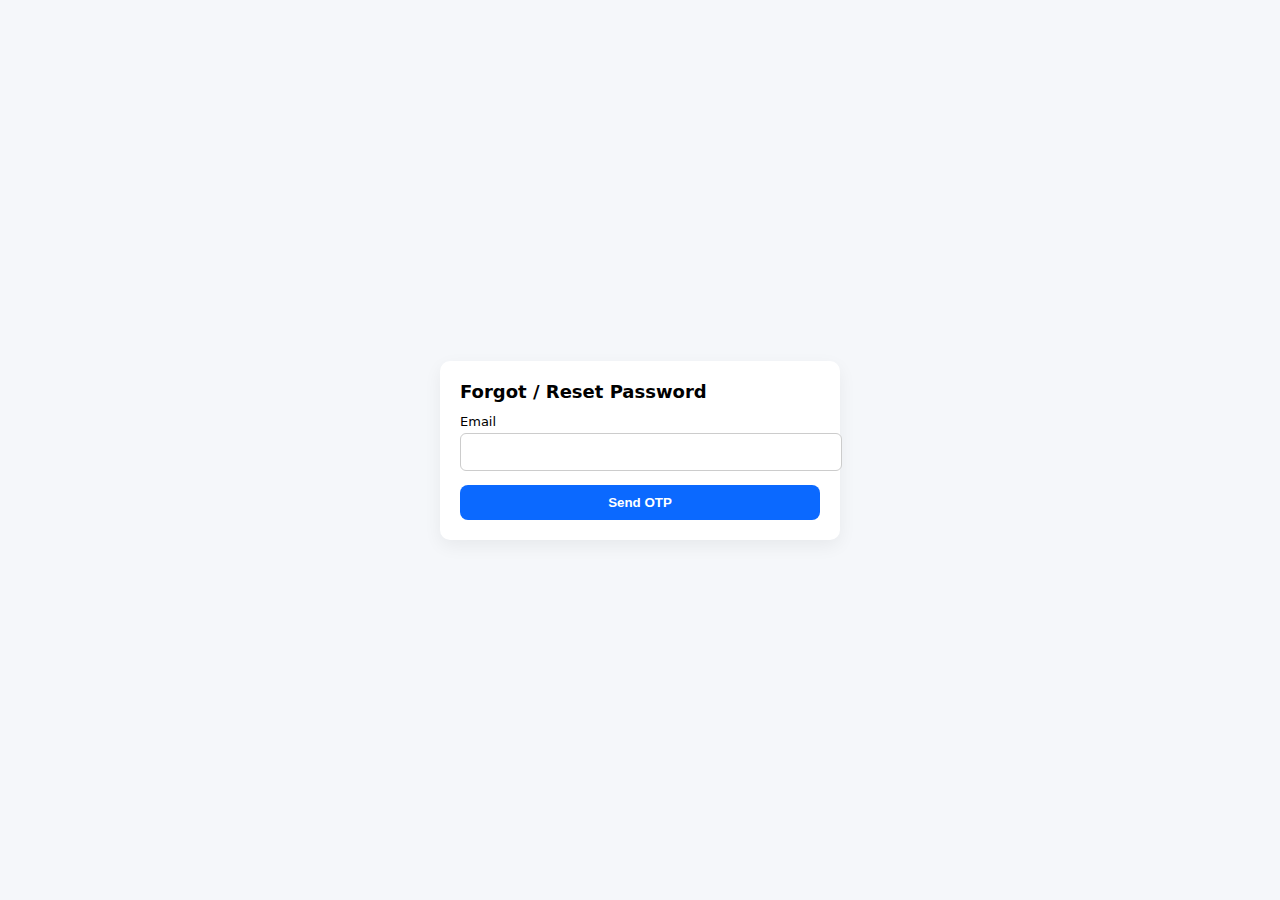
<file: forgot-reset.html>
<!doctype html>
<html lang="en">
<head>
  <meta charset="utf-8"/>
  <meta name="viewport" content="width=device-width,initial-scale=1"/>
  <title>Forgot / Reset Password</title>
  <style>
    body { font-family: system-ui, sans-serif; display:flex; height:100vh; align-items:center; justify-content:center; background:#f5f7fa; margin:0 }
    .card { width:360px; background:#fff; padding:20px; border-radius:10px; box-shadow:0 6px 18px rgba(0,0,0,.06) }
    h1 { font-size:18px; margin:0 0 12px }
    label { display:block; margin:8px 0 4px; font-size:13px }
    input { width:100%; padding:10px; border:1px solid #ccc; border-radius:6px; font-size:14px }
    button { margin-top:14px; width:100%; padding:10px; border:0; border-radius:8px; background:#0b69ff; color:#fff; font-weight:600; cursor:pointer }
    .msg { margin-top:12px; padding:10px; border-radius:6px; font-size:13px; display:none }
    .msg.error { background:#ffecec; color:#b00020 }
    .msg.info { background:#eef6ff; color:#083d77 }
  </style>
</head>
<body>
  <div class="card">
    <h1>Forgot / Reset Password</h1>

    <div id="step1">
      <label>Email</label>
      <input id="email" type="email"/>
      <button id="sendOtp">Send OTP</button>
    </div>

    <div id="step2" style="display:none">
      <label>OTP</label>
      <input id="otp" type="text"/>
      <label>New password</label>
      <input id="pw" type="password"/>
      <label>Confirm password</label>
      <input id="pw2" type="password"/>
      <button id="resetBtn">Reset Password</button>
    </div>

    <div id="msg" class="msg"></div>
  </div>

  <script>
    const emailEl = document.getElementById('email');
    const otpEl = document.getElementById('otp');
    const pwEl = document.getElementById('pw');
    const pw2El = document.getElementById('pw2');
    const sendOtpBtn = document.getElementById('sendOtp');
    const resetBtn = document.getElementById('resetBtn');
    const msg = document.getElementById('msg');
    const step1 = document.getElementById('step1');
    const step2 = document.getElementById('step2');

    function showMsg(text, type='info') {
      msg.textContent = text;
      msg.className = 'msg ' + type;
      msg.style.display = 'block';
    }

    sendOtpBtn.onclick = async () => {
      const email = emailEl.value.trim();
      if(!email) return showMsg('Enter email','error');
      showMsg('Sending OTP...','info');
      try {
        const res = await fetch('/auth/forgot', {
          method:'POST',
          headers:{'Content-Type':'application/json'},
          body:JSON.stringify({ email })
        });
        if(res.ok){
          showMsg('OTP sent to your email.','info');
          step1.style.display = 'none';
          step2.style.display = 'block';
        } else {
          const err = await res.json().catch(()=>({error:'Failed'}));
          showMsg(err.error || 'Error','error');
        }
      } catch(e){ showMsg('Network error','error'); }
    };

    resetBtn.onclick = async () => {
      const email = emailEl.value.trim();
      const otp = otpEl.value.trim();
      const pw = pwEl.value.trim();
      const pw2 = pw2El.value.trim();
      if(pw.length<8) return showMsg('Password must be 8+ chars','error');
      if(pw!==pw2) return showMsg('Passwords do not match','error');
      showMsg('Resetting...','info');
      try {
        const res = await fetch('/auth/reset', {
          method:'POST',
          headers:{'Content-Type':'application/json'},
          body:JSON.stringify({ email, otp, password:pw })
        });
        if(res.ok){
          showMsg('Password reset successful. Now login.','info');
        } else {
          const err = await res.json().catch(()=>({error:'Failed'}));
          showMsg(err.error || 'Error','error');
        }
      } catch(e){ showMsg('Network error','error'); }
    };
  </script>
</body>
</html>
</file>
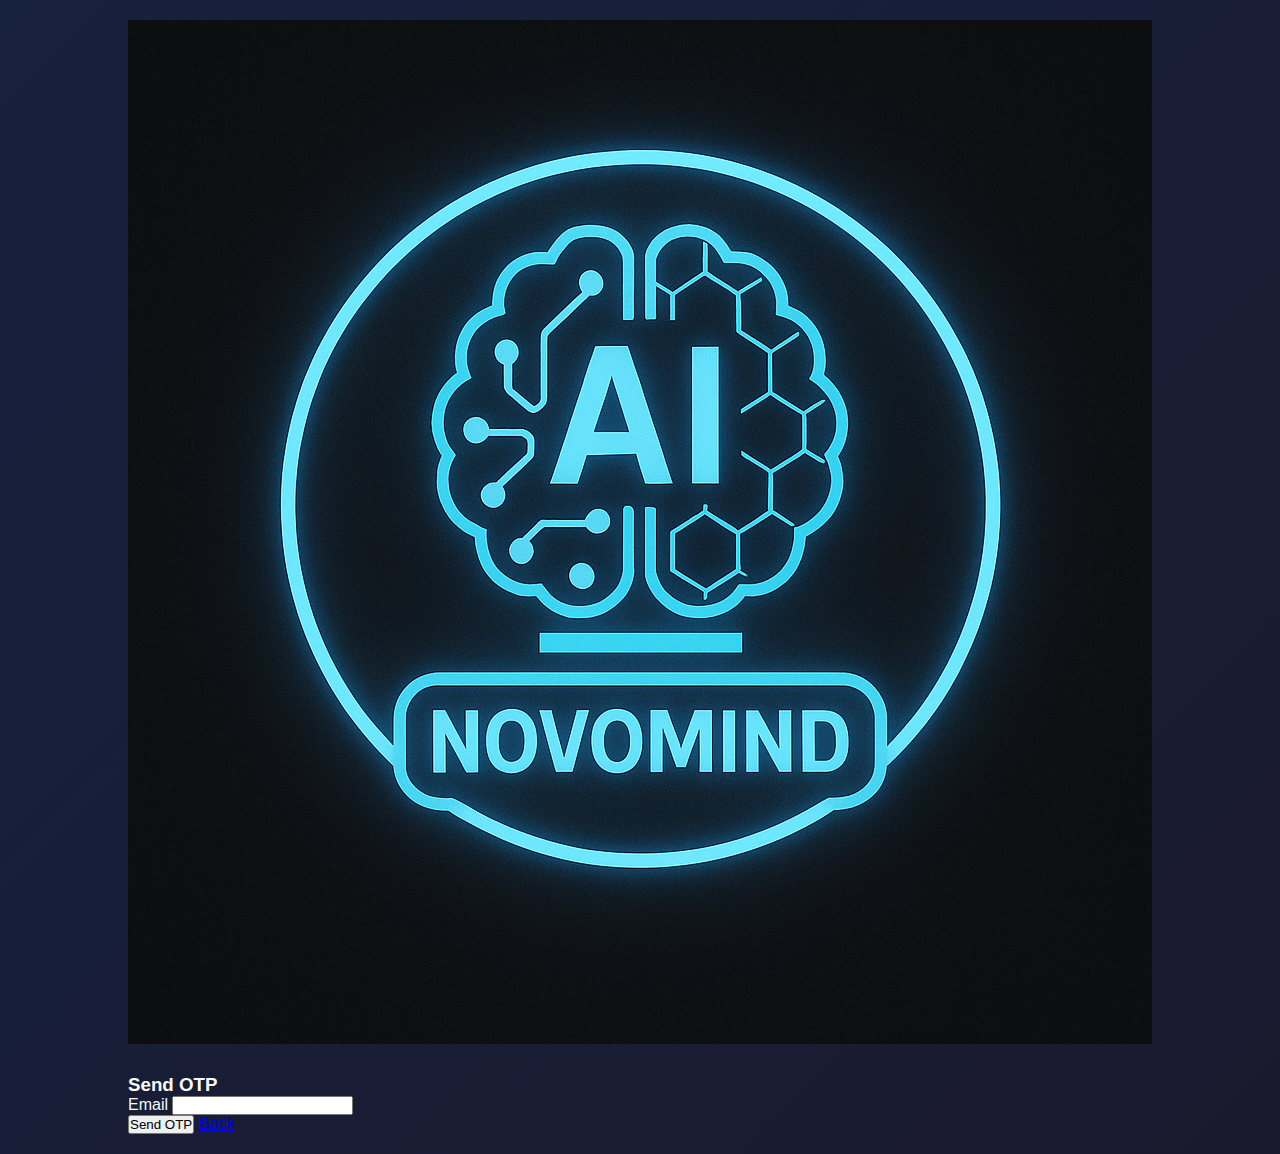
<file: forgot.html>
<!doctype html>
<html lang="en">
<head>
  <meta charset="utf-8"/>
  <meta name="viewport" content="width=device-width,initial-scale=1"/>
  <title>Forgot — NovaMind</title>
  <link rel="stylesheet" href="css/style.css">
</head>
<body>
  <div class="auth-wrap">
    <div class="auth-card glow">
      <img src="assets/logo.png" class="logo" alt="NovaMind">
      <h3>Send OTP</h3>

      <div id="alert" class="alert" style="display:none;"></div>

      <label>Email
        <input id="fp-email" type="email" required>
      </label>

      <div class="row">
        <button id="sendReset" class="btn primary">Send OTP</button>
        <a href="login.html" class="btn ghost">Back</a>
      </div>
    </div>
  </div>

<script>
/*
  Frontend forgot page: calls backend /api/forgot
  - Change API_BASE to your deployed backend URL in production.
*/
const API_BASE = (window.location.hostname === 'localhost' || window.location.hostname === '127.0.0.1')
  ? 'http://localhost:3000'
  : 'https://YOUR_BACKEND_URL_HERE'; // <-- replace after deploy

function showAlert(msg, type = 'error') {
  const el = document.getElementById('alert');
  el.style.display = 'block';
  el.textContent = msg;
  el.className = 'alert ' + (type === 'success' ? 'alert-success' : 'alert-error');
}
function clearAlert() {
  const el = document.getElementById('alert');
  el.style.display = 'none';
  el.textContent = '';
  el.className = 'alert';
}

document.getElementById('sendReset').addEventListener('click', async () => {
  clearAlert();
  const email = document.getElementById('fp-email').value.trim();
  if (!email) return showAlert('Enter email');

  try {
    const res = await fetch(`${API_BASE}/api/forgot`, {
      method: 'POST',
      headers: { 'Content-Type': 'application/json' },
      body: JSON.stringify({ email })
    });
    const json = await res.json();
    if (!res.ok) {
      // server returned an error object
      const msg = json && (json.error || json.message) ? (json.error || json.message) : 'Failed to send OTP';
      return showAlert(msg);
    }
    showAlert(json.message || 'OTP sent. Check your inbox', 'success');

    // Optionally navigate user to a reset page where they can input OTP & new password
    // setTimeout(() => location.href = 'forgot-reset.html', 1500);

  } catch (err) {
    console.error('Network error', err);
    showAlert('Network error. Try again later.');
  }
});
</script>
</body>
</html>
</file>
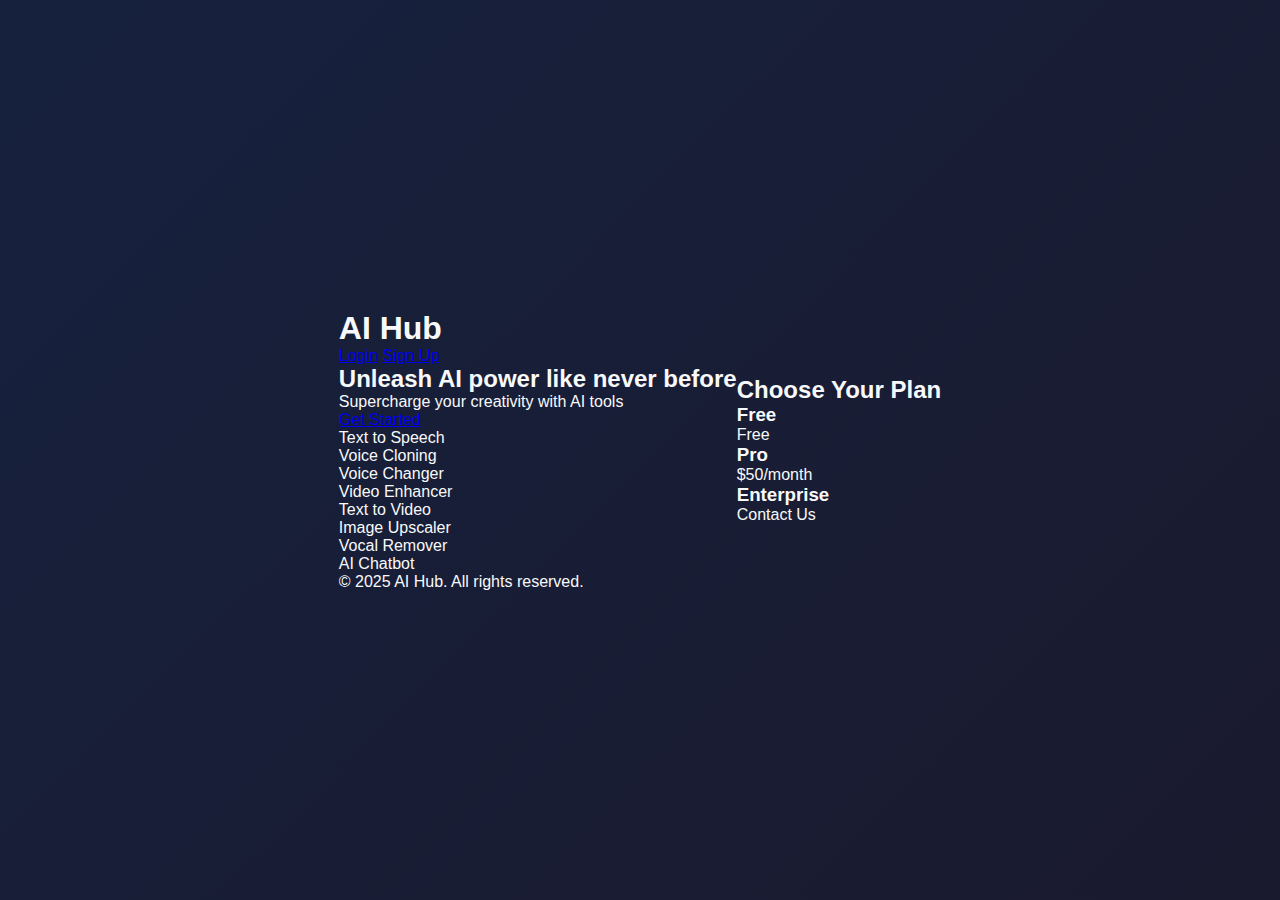
<file: landing.html>
<!DOCTYPE html>
<html lang="en">
<head>
  <meta charset="UTF-8">
  <title>AI Hub – Unleash the Power</title>
  <link rel="stylesheet" href="css/style.css">
</head>
<body>
  <div class="container">
    <header>
      <h1 class="glow">AI Hub</h1>
      <nav>
        <a href="login.html" class="btn-glow">Login</a>
        <a href="signup.html" class="btn-glow">Sign Up</a>
      </nav>
    </header>

    <section class="hero">
      <h2 class="tagline">Unleash AI power like never before</h2>
      <p class="subtext">Supercharge your creativity with AI tools</p>
      <a href="#tools" class="btn-start">Get Started</a>
    </section>

    <section id="tools" class="tools-grid">
      <div class="tool-box">Text to Speech</div>
      <div class="tool-box">Voice Cloning</div>
      <div class="tool-box">Voice Changer</div>
      <div class="tool-box">Video Enhancer</div>
      <div class="tool-box">Text to Video</div>
      <div class="tool-box">Image Upscaler</div>
      <div class="tool-box">Vocal Remover</div>
      <div class="tool-box">AI Chatbot</div>
    </section>

    <footer>
      <p>&copy; 2025 AI Hub. All rights reserved.</p>
    </footer>
  </div>

  <section class="payment-section">
  <h2 class="section-heading">Choose Your Plan</h2>
  <div class="payment-grid">
    <div class="plan-card">
      <h3>Free</h3>
      <p>Free</p>
    </div>
    <div class="plan-card glow-plan">
      <h3>Pro</h3>
      <p>$50/month</p>
    </div>
    <div class="plan-card">
      <h3>Enterprise</h3>
      <p>Contact Us</p>
    </div>
  </div>
</section>
</body>
</html>
</file>
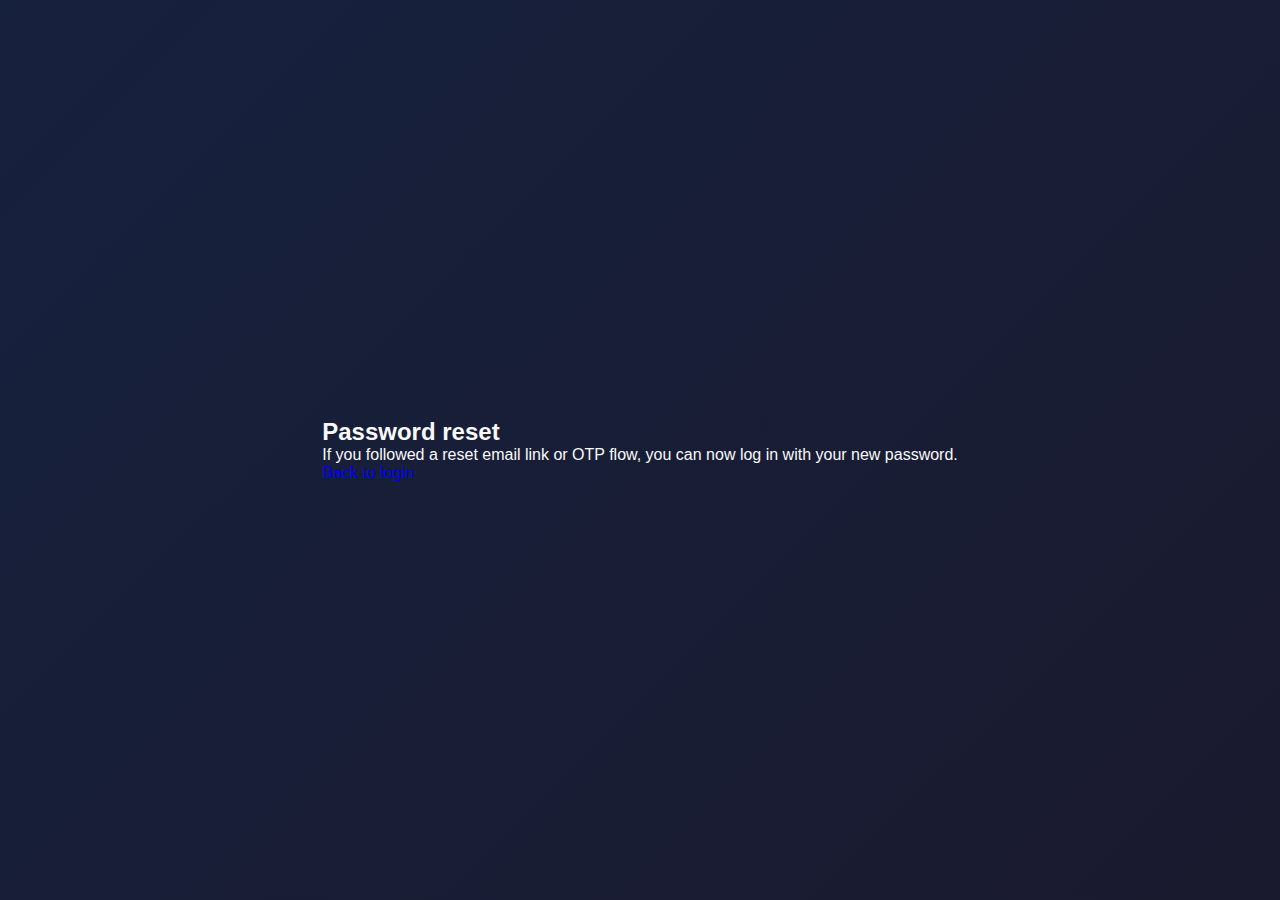
<file: reset-success.html>
<!doctype html>
<html>
<head>
  <meta charset="utf-8"/>
  <meta name="viewport" content="width=device-width,initial-scale=1"/>
  <title>Reset done</title>
  <link rel="stylesheet" href="css/style.css">
</head>
<body>
  <div class="center-card">
    <div class="panel glow">
      <h2>Password reset</h2>
      <p class="lead">If you followed a reset email link or OTP flow, you can now log in with your new password.</p>
      <a href="login.html" class="btn primary">Back to login</a>
    </div>
  </div>

  <script>
    // If Supabase sent a hash like #access_token=... convert to query param redirect.
    const hash = window.location.hash.slice(1); // remove leading #
    if (hash) {
      const params = new URLSearchParams(hash);
      const accessToken = params.get('access_token') || params.get('token');
      if (accessToken) {
        // redirect to reset-password.html with token
        window.location.href = `/reset-password.html?token=${encodeURIComponent(accessToken)}`;
      } else {
        // no token present in hash
        console.warn('No access token in URL hash');
      }
    }
  </script>
</body>
</html>
</file>
<file: css/style.css>
:root {
    --primary: #6c63ff;
    --secondary: #4a44c9;
    --accent: #ff6b6b;
    --dark: #1a1a2e;
    --darker: #16213e;
    --light: #f8f9fa;
    --gray: #e2e2e2;
    --success: #4cc9a4;
    --error: #ff4757;
}

* {
    margin: 0;
    padding: 0;
    box-sizing: border-box;
    font-family: 'Segoe UI', Tahoma, Geneva, Verdana, sans-serif;
}

body {
    background: linear-gradient(135deg, var(--darker), var(--dark));
    color: var(--light);
    min-height: 100vh;
    display: flex;
    align-items: center;
    justify-content: center;
    padding: 20px;
}

.auth-container {
    width: 100%;
    max-width: 450px;
    background: rgba(26, 26, 46, 0.8);
    backdrop-filter: blur(10px);
    border-radius: 15px;
    padding: 40px;
    box-shadow: 0 20px 40px rgba(0, 0, 0, 0.3);
}

.logo {
    display: flex;
    align-items: center;
    justify-content: center;
    gap: 10px;
    font-size: 2rem;
    font-weight: 700;
    margin-bottom: 30px;
    color: var(--light);
}

.logo i {
    color: var(--primary);
}

.auth-form h2 {
    text-align: center;
    margin-bottom: 30px;
    font-size: 2rem;
}

.form-group {
    margin-bottom: 20px;
}

.form-group label {
    display: block;
    margin-bottom: 8px;
    font-weight: 500;
}

.form-group input {
    width: 100%;
    padding: 15px;
    border-radius: 8px;
    border: 1px solid rgba(255, 255, 255, 0.1);
    background: rgba(255, 255, 255, 0.05);
    color: var(--light);
    font-size: 1rem;
}

.form-options {
    display: flex;
    justify-content: space-between;
    margin-bottom: 20px;
    font-size: 0.9rem;
}

.form-options a {
    color: var(--primary);
    text-decoration: none;
}

.submit-btn {
    width: 100%;
    padding: 15px;
    background: var(--primary);
    color: white;
    border: none;
    border-radius: 8px;
    font-size: 1.1rem;
    font-weight: 600;
    cursor: pointer;
    transition: all 0.3s;
}

.submit-btn:hover {
    background: var(--secondary);
}

.auth-switch {
    text-align: center;
    margin-top: 20px;
    font-size: 0.9rem;
}

.auth-switch a {
    color: var(--primary);
    text-decoration: none;
    font-weight: 600;
}

.alert {
    padding: 12px;
    border-radius: 8px;
    margin-bottom: 20px;
    display: none;
}

.alert-success {
    background: rgba(76, 201, 164, 0.2);
    color: var(--success);
    border: 1px solid var(--success);
}

.alert-error {
    background: rgba(255, 71, 87, 0.2);
    color: var(--error);
    border: 1px solid var(--error);
}

@media (max-width: 768px) {
    .auth-container {
        padding: 30px 20px;
    }
    
    .form-options {
        flex-direction: column;
        gap: 10px;
    }
}
</file>
